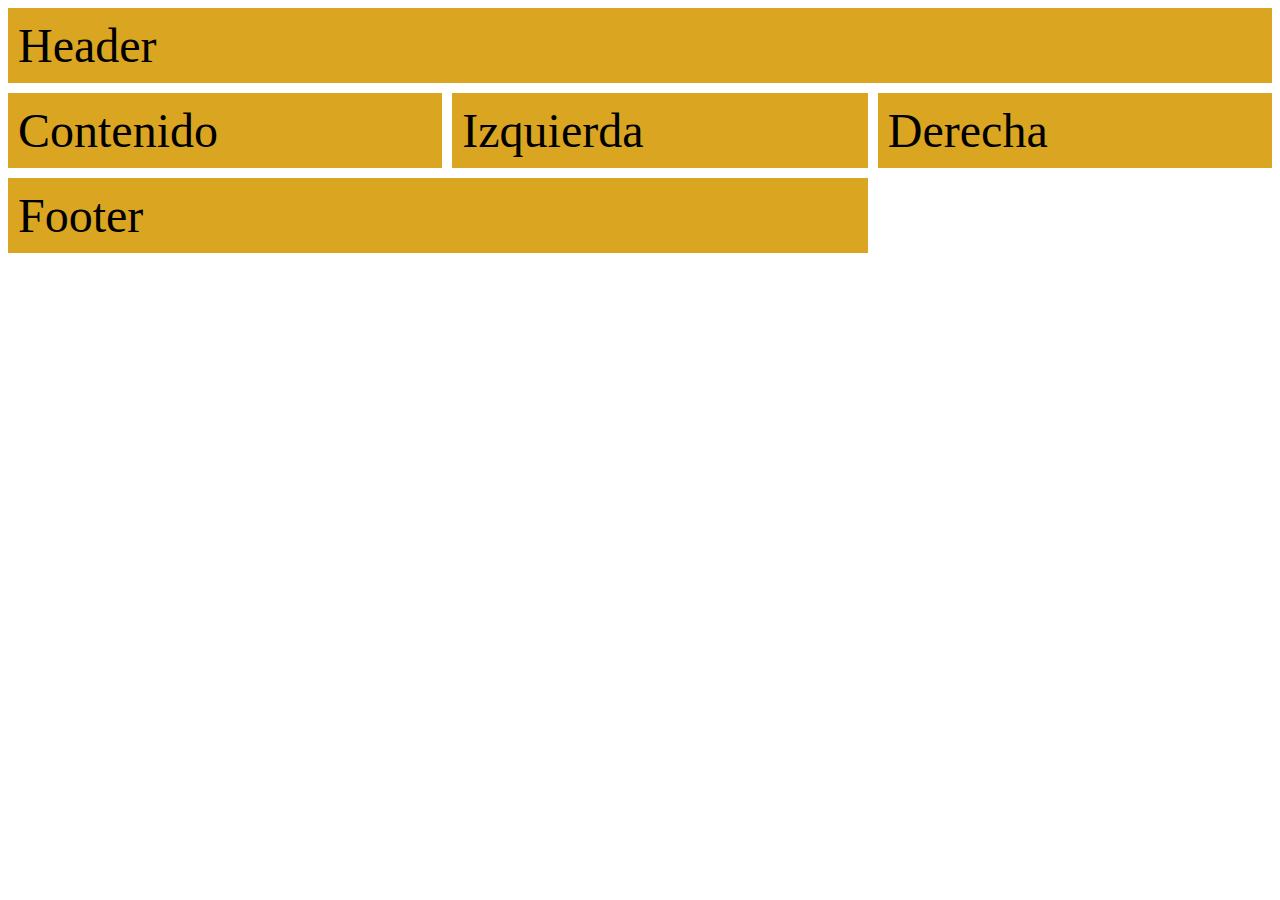
<file: 01/index.html>
<!DOCTYPE html>
<html lang="en">
<head>
    <meta charset="UTF-8">
    <title>CSS GRID</title>
    <link rel="stylesheet" href="css/main.css">
</head>
<body>
    <main>
        <header>Header</header>
        <aside>Izquierda</aside>
        <article>Contenido</article>
        <aside>Derecha</aside>
        <footer>Footer</footer>
    </main>
</body>
</html>
</file>
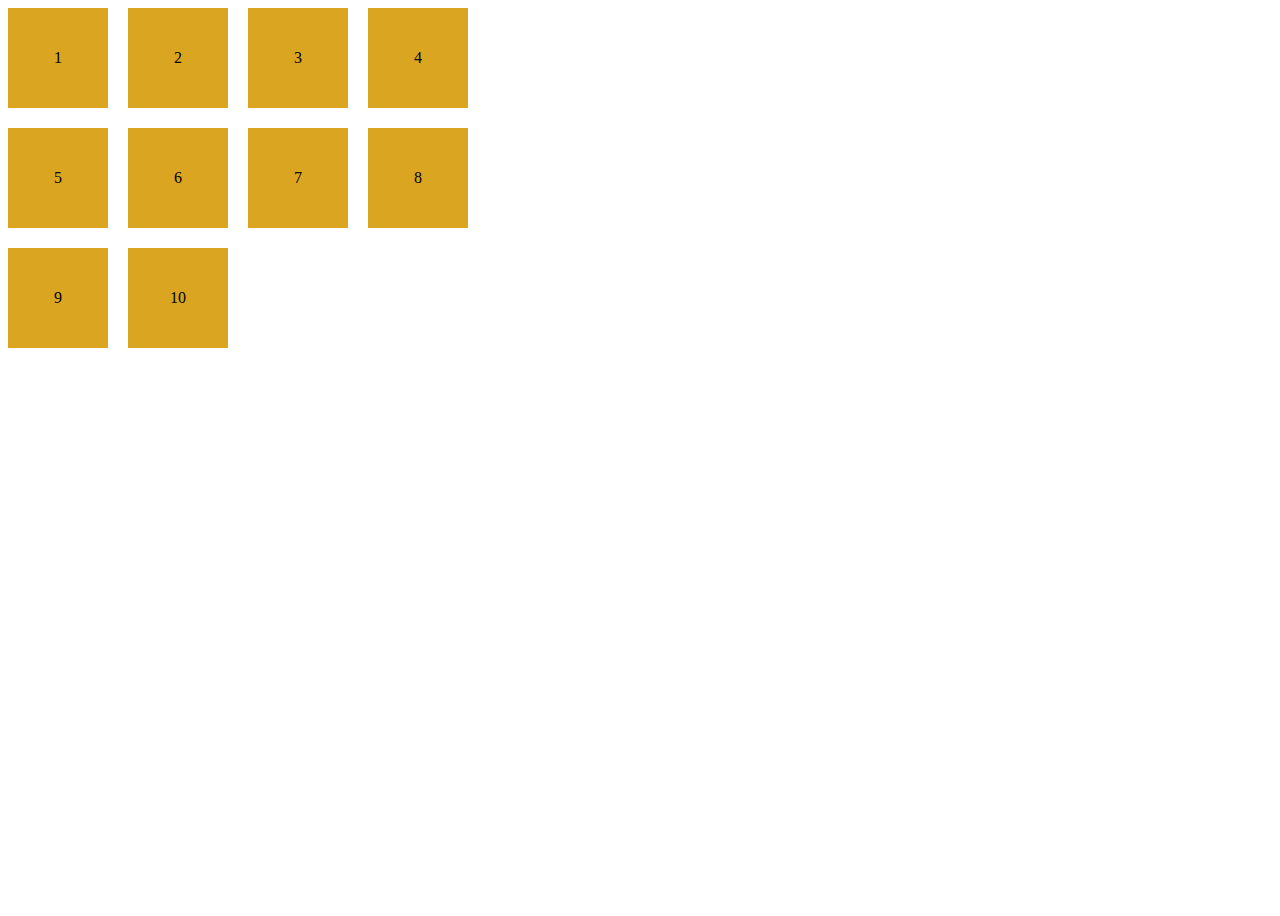
<file: 02/index.html>
<!DOCTYPE html>
<html lang="en">
<head>
    <meta charset="UTF-8">
    <title>GRID</title>
    <link rel="stylesheet" href="css/main.css">
</head>
<body>
<main>
    <div>1</div>
    <div>2</div>
    <div>3</div>
    <div>4</div>
    <div>5</div>
    <div>6</div>
    <div>7</div>
    <div>8</div>
    <div>9</div>
    <div>10</div>
</main>
</body>
</html>
</file>
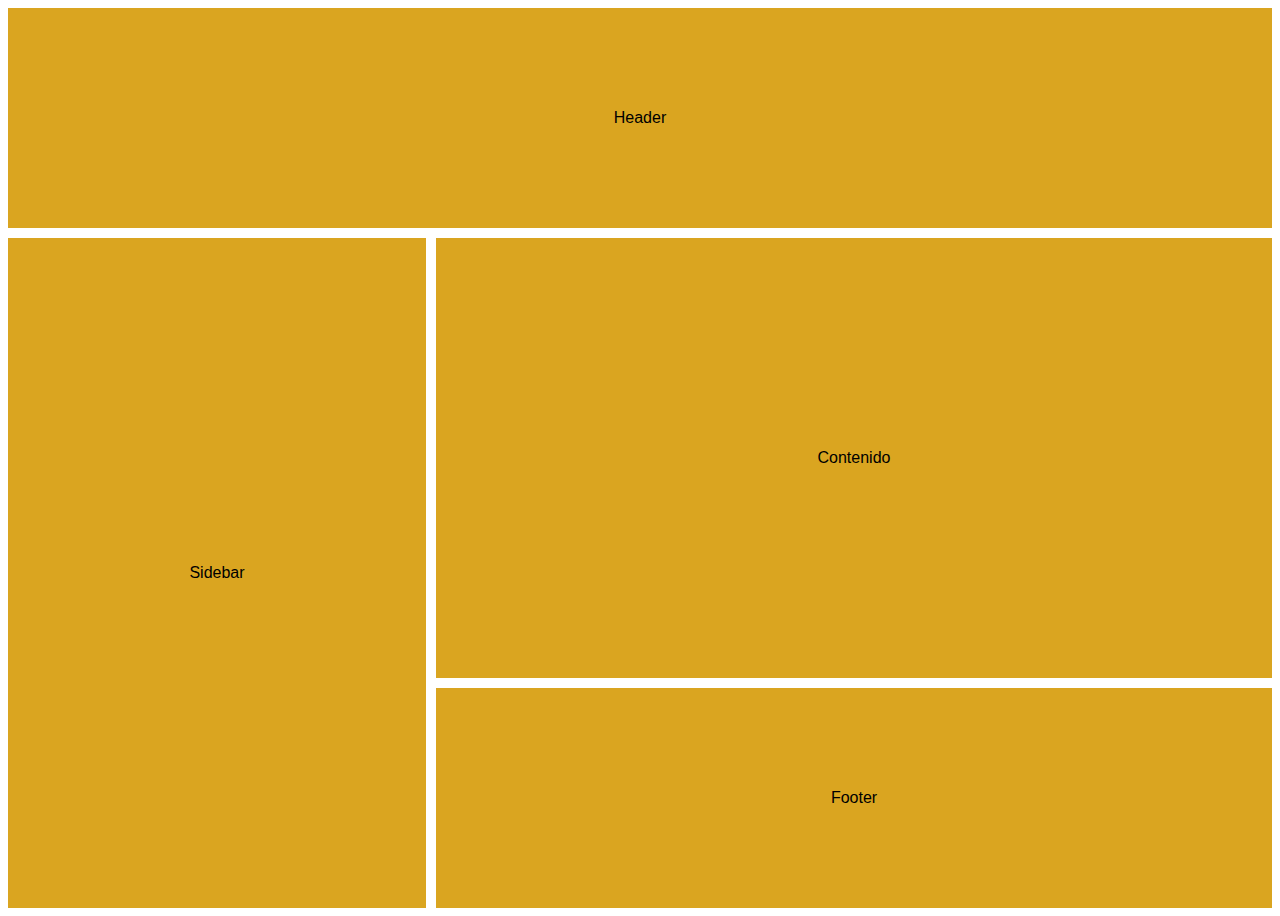
<file: 04/index.html>
<!DOCTYPE html>
<html lang="en">
<head>
    <meta charset="UTF-8">
    <title>GRID</title>
    <link rel="stylesheet" href="css/main.css">
</head>
<body>
    <main>
        <header>Header</header>
        <aside>Sidebar</aside>
        <article>Contenido</article>
        <footer>Footer</footer>
    </main>
</body>
</html>
</file>
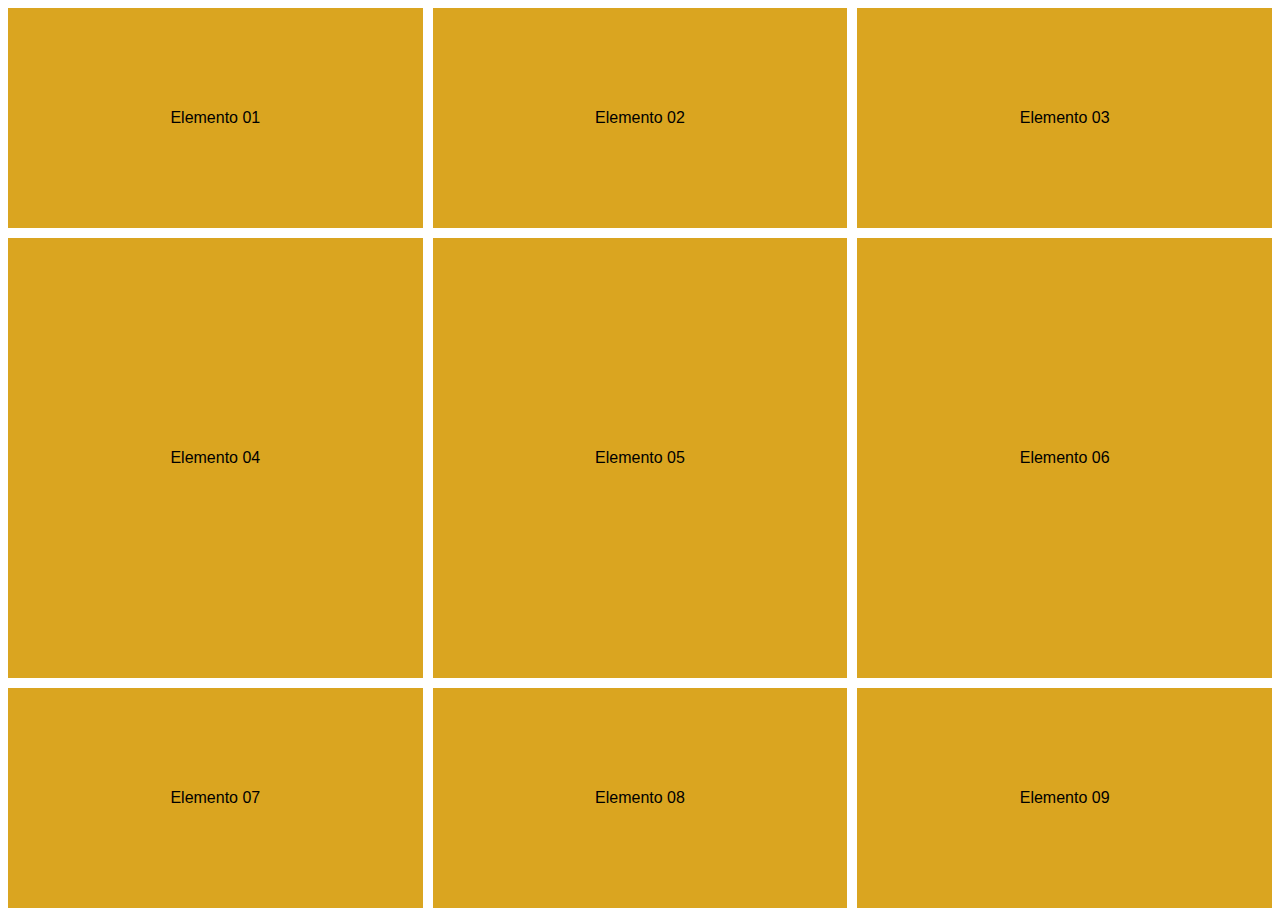
<file: 06/index.html>
<!DOCTYPE html>
<html lang="en">
<head>
    <meta charset="UTF-8">
    <title>GRID</title>
    <link rel="stylesheet" href="css/main.css">
</head>
<body>
    <main>
        <div>Elemento 01</div>
        <div>Elemento 02</div>
        <div>Elemento 03</div>
        <div>Elemento 04</div>
        <div>Elemento 05</div>
        <div>Elemento 06</div>
        <div>Elemento 07</div>
        <div>Elemento 08</div>
        <div>Elemento 09</div>
    </main>
</body>
</html>
</file>
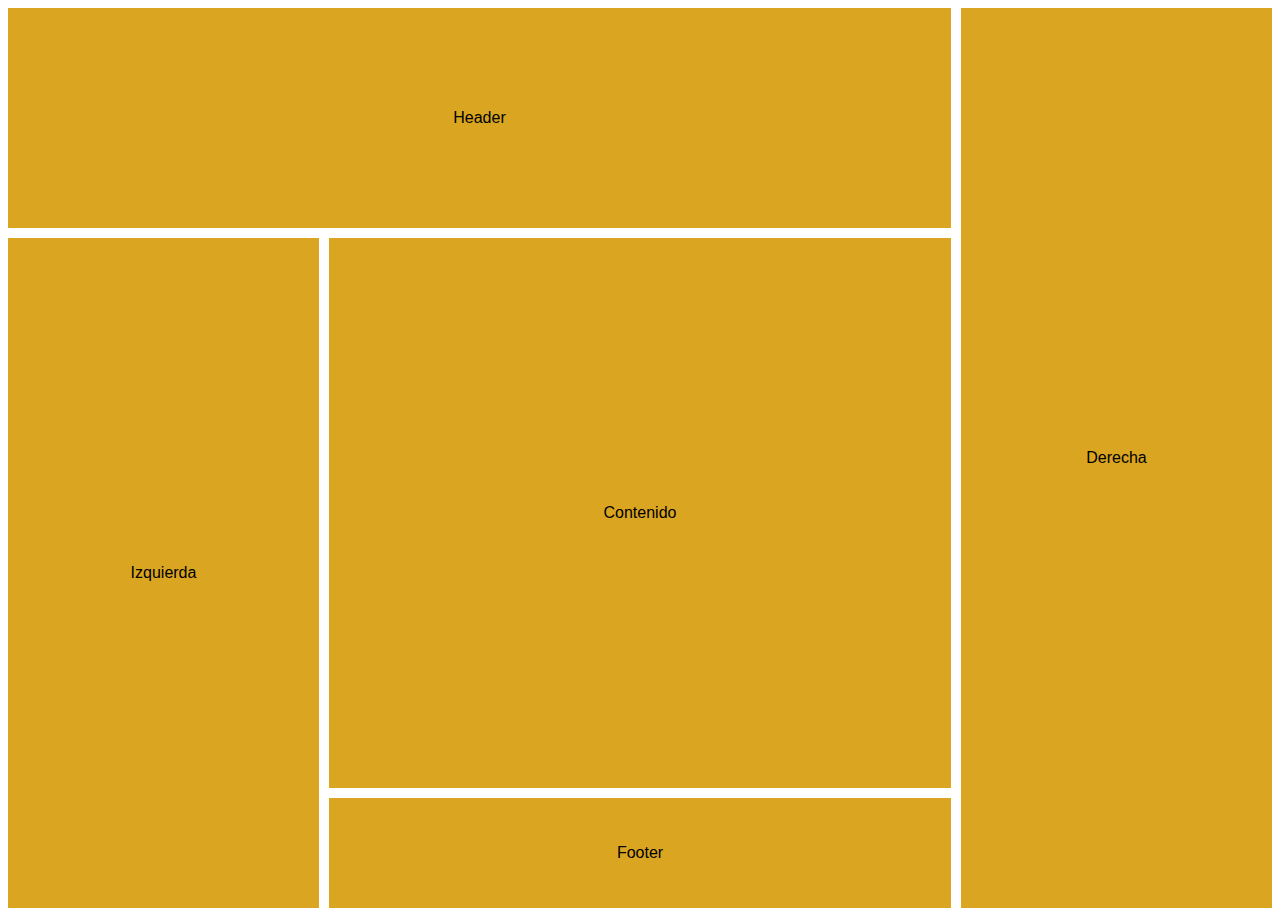
<file: 07/index.html>
<!DOCTYPE html>
<html lang="en">
<head>
    <meta charset="UTF-8">
    <title>GRID</title>
    <link rel="stylesheet" href="css/main.css">
</head>
<body>
    <main>
        <header>Header</header>
        <aside>Izquierda</aside>
        <article>Contenido</article>
        <aside>Derecha</aside>
        <footer>Footer</footer>
    </main>
</body>
</html>
</file>
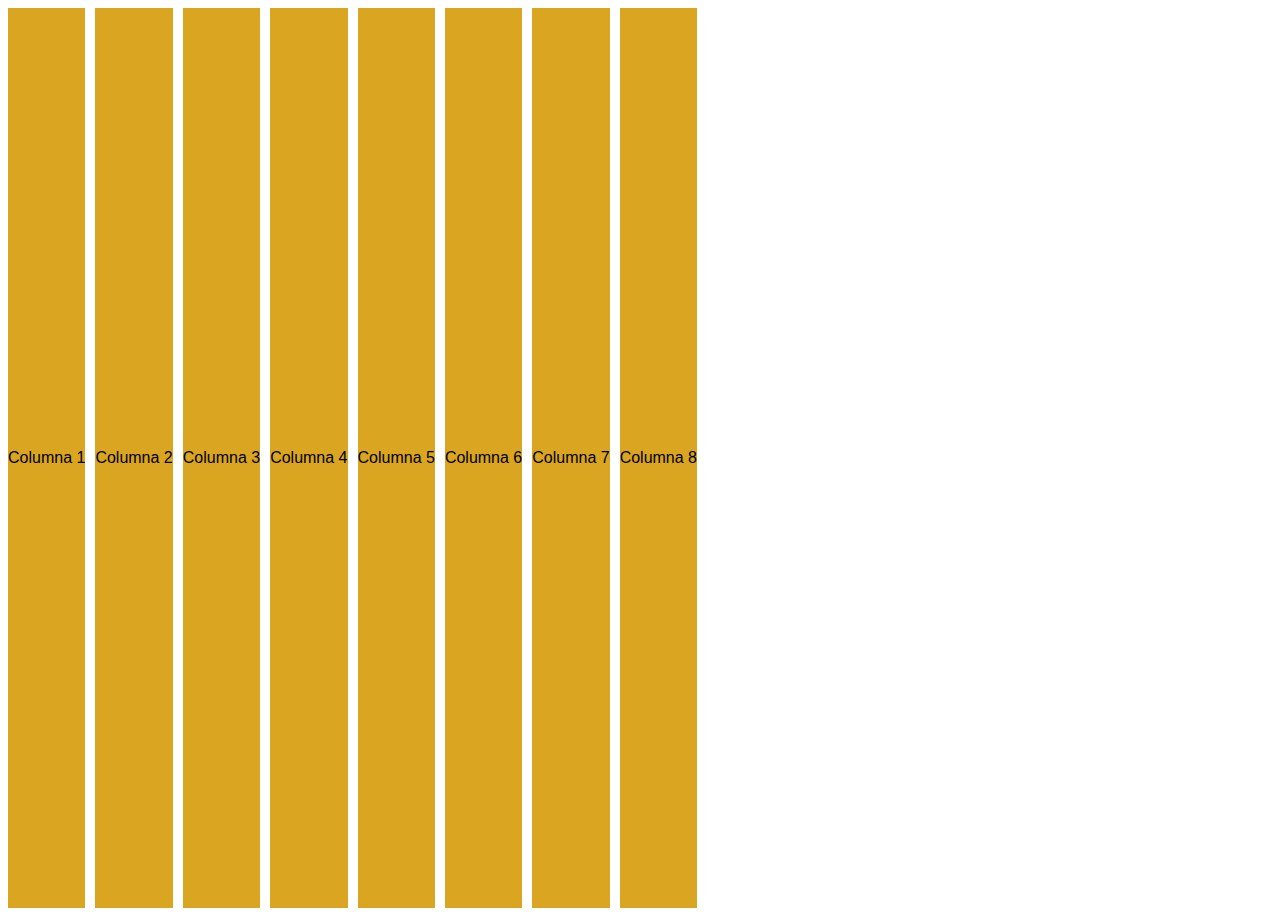
<file: 08/index.html>
<!DOCTYPE html>
<html lang="en">
<head>
    <meta charset="UTF-8">
    <title>GRID</title>
    <link rel="stylesheet" href="css/main.css">
</head>
<body>
<main>
    <div>Columna 1</div>
    <div>Columna 2</div>
    <div>Columna 3</div>
    <div>Columna 4</div>
    <div>Columna 5</div>
    <div>Columna 6</div>
    <div>Columna 7</div>
    <div>Columna 8</div>
</main>
</body>
</html>
</file>
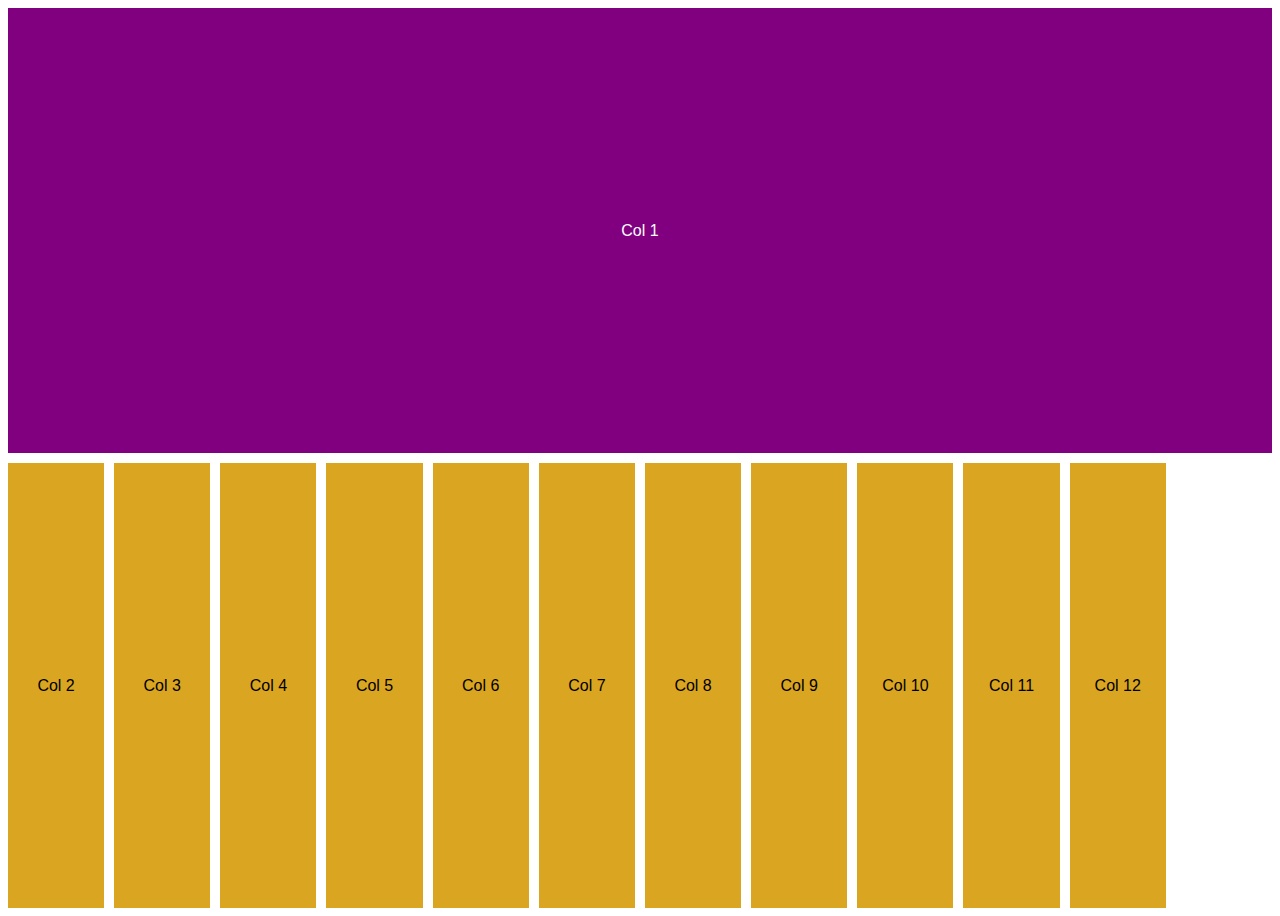
<file: 09/index.html>
<!DOCTYPE html>
<html lang="en">
<head>
    <meta charset="UTF-8">
    <title>GRID</title>
    <link rel="stylesheet" href="css/main.css">
</head>
<body>
<main>
    <div>Col 1</div>
    <div>Col 2</div>
    <div>Col 3</div>
    <div>Col 4</div>
    <div>Col 5</div>
    <div>Col 6</div>
    <div>Col 7</div>
    <div>Col 8</div>
    <div>Col 9</div>
    <div>Col 10</div>
    <div>Col 11</div>
    <div>Col 12</div>
</main>
</body>
</html>
</file>
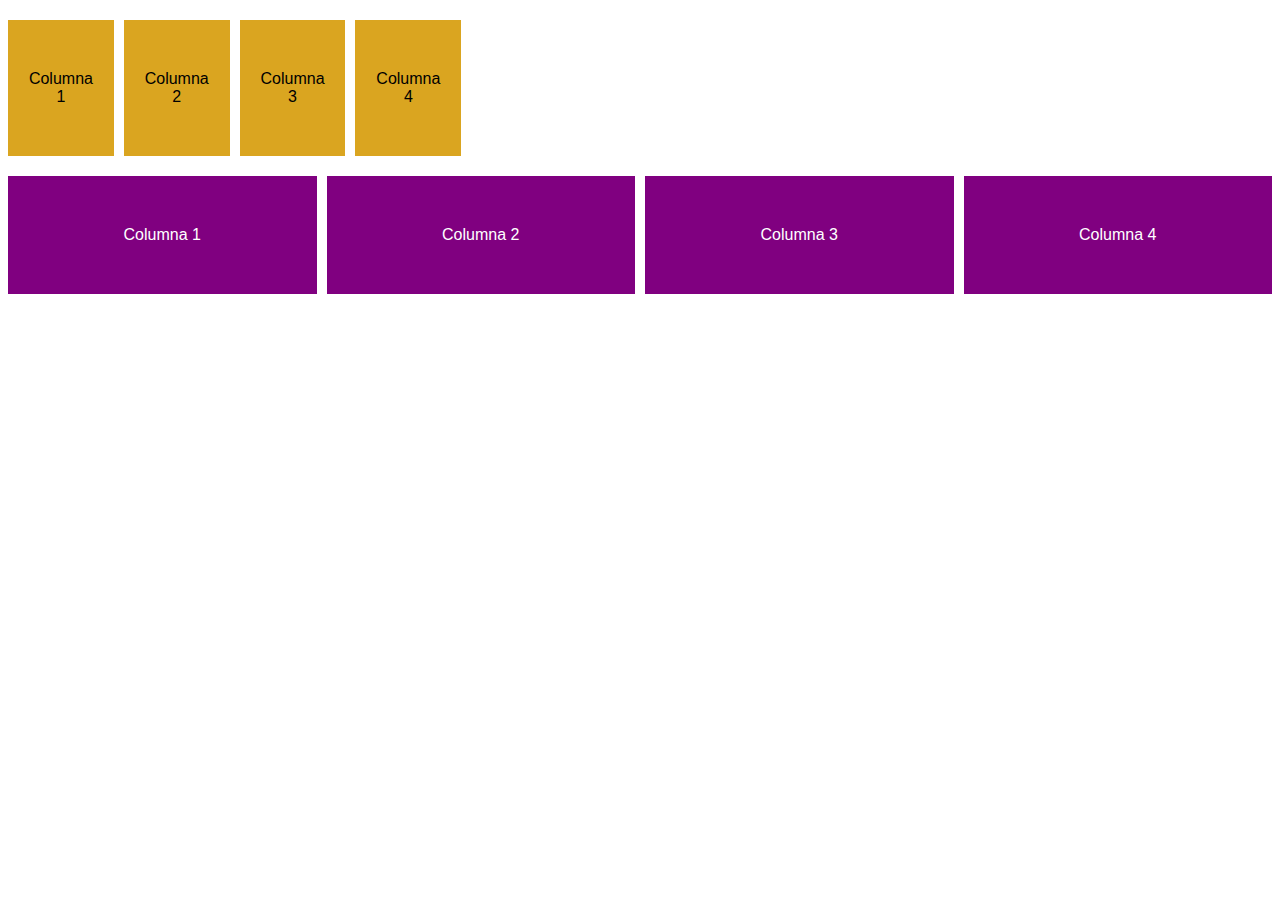
<file: 10/index.html>
<!DOCTYPE html>
<html lang="en">
<head>
    <meta charset="UTF-8">
    <title>GRID</title>
    <link rel="stylesheet" href="css/main.css">
</head>
<body>
<section class="auto-fill">
    <div>Columna 1</div>
    <div>Columna 2</div>
    <div>Columna 3</div>
    <div>Columna 4</div>
</section>

<section class="auto-fit">
    <div>Columna 1</div>
    <div>Columna 2</div>
    <div>Columna 3</div>
    <div>Columna 4</div>
</section>
</body>
</html>
</file>
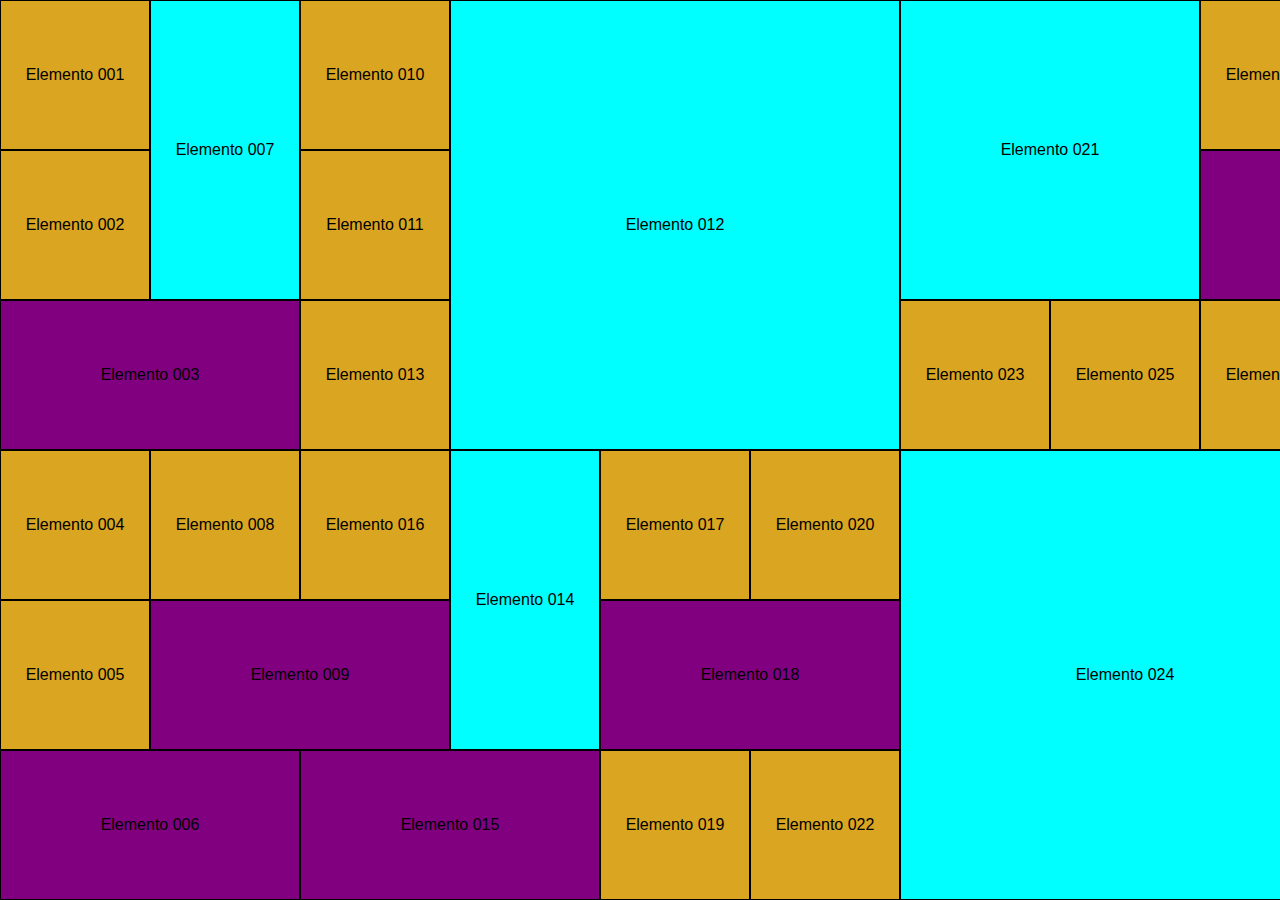
<file: 11/index.html>
<!DOCTYPE html>
<html lang="en">
<head>
    <meta charset="UTF-8">
    <title>GRID</title>
    <link rel="stylesheet" href="css/main.css">
</head>
<body>
<main>
    <section>Elemento 001</section>
    <section>Elemento 002</section>
    <section>Elemento 003</section>
    <section>Elemento 004</section>
    <section>Elemento 005</section>
    <section>Elemento 006</section>
    <section>Elemento 007</section>
    <section>Elemento 008</section>
    <section>Elemento 009</section>
    <section>Elemento 010</section>
    <section>Elemento 011</section>
    <section>Elemento 012</section>
    <section>Elemento 013</section>
    <section>Elemento 014</section>
    <section>Elemento 015</section>
    <section>Elemento 016</section>
    <section>Elemento 017</section>
    <section>Elemento 018</section>
    <section>Elemento 019</section>
    <section>Elemento 020</section>
    <section>Elemento 021</section>
    <section>Elemento 022</section>
    <section>Elemento 023</section>
    <section>Elemento 024</section>
    <section>Elemento 025</section>
    <section>Elemento 026</section>
    <section>Elemento 027</section>
    <section>Elemento 028</section>
    <section>Elemento 029</section>
    <section>Elemento 030</section>
    <section>Elemento 031</section>
    <section>Elemento 032</section>
    <section>Elemento 033</section>
    <section>Elemento 034</section>
    <section>Elemento 035</section>
    <section>Elemento 036</section>
    <section>Elemento 037</section>
    <section>Elemento 038</section>
    <section>Elemento 039</section>
    <section>Elemento 040</section>
    <section>Elemento 041</section>
    <section>Elemento 042</section>
    <section>Elemento 043</section>
    <section>Elemento 044</section>
    <section>Elemento 045</section>
    <section>Elemento 046</section>
    <section>Elemento 047</section>
    <section>Elemento 048</section>
    <section>Elemento 049</section>
    <section>Elemento 050</section>
    <section>Elemento 051</section>
    <section>Elemento 052</section>
    <section>Elemento 053</section>
    <section>Elemento 054</section>
    <section>Elemento 055</section>
    <section>Elemento 056</section>
    <section>Elemento 057</section>
    <section>Elemento 058</section>
    <section>Elemento 059</section>
    <section>Elemento 060</section>
    <section>Elemento 061</section>
    <section>Elemento 062</section>
    <section>Elemento 063</section>
    <section>Elemento 064</section>
    <section>Elemento 065</section>
    <section>Elemento 066</section>
    <section>Elemento 067</section>
    <section>Elemento 068</section>
    <section>Elemento 069</section>
    <section>Elemento 070</section>
    <section>Elemento 071</section>
    <section>Elemento 072</section>
    <section>Elemento 073</section>
    <section>Elemento 074</section>
    <section>Elemento 075</section>
    <section>Elemento 076</section>
    <section>Elemento 077</section>
    <section>Elemento 078</section>
    <section>Elemento 079</section>
    <section>Elemento 080</section>
    <section>Elemento 081</section>
    <section>Elemento 082</section>
    <section>Elemento 083</section>
    <section>Elemento 084</section>
    <section>Elemento 085</section>
    <section>Elemento 086</section>
    <section>Elemento 087</section>
    <section>Elemento 088</section>
    <section>Elemento 089</section>
    <section>Elemento 090</section>
    <section>Elemento 091</section>
    <section>Elemento 092</section>
    <section>Elemento 093</section>
    <section>Elemento 094</section>
    <section>Elemento 095</section>
    <section>Elemento 096</section>
    <section>Elemento 097</section>
    <section>Elemento 098</section>
    <section>Elemento 099</section>
    <section>Elemento 100</section>
    <section>Elemento 101</section>
    <section>Elemento 102</section>
    <section>Elemento 103</section>
    <section>Elemento 104</section>
    <section>Elemento 105</section>
    <section>Elemento 106</section>
    <section>Elemento 107</section>
    <section>Elemento 108</section>
    <section>Elemento 109</section>
    <section>Elemento 110</section>
    <section>Elemento 111</section>
    <section>Elemento 112</section>
    <section>Elemento 113</section>
    <section>Elemento 114</section>
    <section>Elemento 115</section>
    <section>Elemento 116</section>
    <section>Elemento 117</section>
    <section>Elemento 118</section>
    <section>Elemento 119</section>
    <section>Elemento 120</section>
    <section>Elemento 121</section>
    <section>Elemento 122</section>
    <section>Elemento 123</section>
    <section>Elemento 124</section>
    <section>Elemento 125</section>
    <section>Elemento 126</section>
    <section>Elemento 127</section>
    <section>Elemento 128</section>
    <section>Elemento 129</section>
    <section>Elemento 130</section>
    <section>Elemento 131</section>
    <section>Elemento 132</section>
    <section>Elemento 133</section>
    <section>Elemento 134</section>
    <section>Elemento 135</section>
    <section>Elemento 136</section>
    <section>Elemento 137</section>
    <section>Elemento 138</section>
    <section>Elemento 139</section>
    <section>Elemento 140</section>
    <section>Elemento 141</section>
    <section>Elemento 142</section>
    <section>Elemento 143</section>
    <section>Elemento 144</section>
    <section>Elemento 145</section>
    <section>Elemento 146</section>
    <section>Elemento 147</section>
    <section>Elemento 148</section>
    <section>Elemento 149</section>
    <section>Elemento 150</section>
    <section>Elemento 151</section>
    <section>Elemento 152</section>
    <section>Elemento 153</section>
    <section>Elemento 154</section>
    <section>Elemento 155</section>
    <section>Elemento 156</section>
    <section>Elemento 157</section>
    <section>Elemento 158</section>
    <section>Elemento 159</section>
    <section>Elemento 160</section>
    <section>Elemento 161</section>
    <section>Elemento 162</section>
    <section>Elemento 163</section>
    <section>Elemento 164</section>
    <section>Elemento 165</section>
    <section>Elemento 166</section>
    <section>Elemento 167</section>
    <section>Elemento 168</section>
    <section>Elemento 169</section>
    <section>Elemento 170</section>
    <section>Elemento 171</section>
    <section>Elemento 172</section>
    <section>Elemento 173</section>
    <section>Elemento 174</section>
    <section>Elemento 175</section>
    <section>Elemento 176</section>
    <section>Elemento 177</section>
    <section>Elemento 178</section>
    <section>Elemento 179</section>
    <section>Elemento 180</section>
    <section>Elemento 181</section>
    <section>Elemento 182</section>
    <section>Elemento 183</section>
    <section>Elemento 184</section>
    <section>Elemento 185</section>
    <section>Elemento 186</section>
    <section>Elemento 187</section>
    <section>Elemento 188</section>
    <section>Elemento 189</section>
    <section>Elemento 190</section>
    <section>Elemento 191</section>
    <section>Elemento 192</section>
    <section>Elemento 193</section>
    <section>Elemento 194</section>
    <section>Elemento 195</section>
    <section>Elemento 196</section>
    <section>Elemento 197</section>
    <section>Elemento 198</section>
    <section>Elemento 199</section>
    <section>Elemento 200</section>
    <section>Elemento 201</section>
    <section>Elemento 202</section>
    <section>Elemento 203</section>
    <section>Elemento 204</section>
    <section>Elemento 205</section>
    <section>Elemento 206</section>
    <section>Elemento 207</section>
    <section>Elemento 208</section>
    <section>Elemento 209</section>
    <section>Elemento 210</section>
    <section>Elemento 211</section>
    <section>Elemento 212</section>
    <section>Elemento 213</section>
    <section>Elemento 214</section>
    <section>Elemento 215</section>
    <section>Elemento 216</section>
    <section>Elemento 217</section>
    <section>Elemento 218</section>
    <section>Elemento 219</section>
    <section>Elemento 220</section>
    <section>Elemento 221</section>
    <section>Elemento 222</section>
    <section>Elemento 223</section>
    <section>Elemento 224</section>
    <section>Elemento 225</section>
    <section>Elemento 226</section>
    <section>Elemento 227</section>
    <section>Elemento 228</section>
    <section>Elemento 229</section>
    <section>Elemento 230</section>
    <section>Elemento 231</section>
    <section>Elemento 232</section>
    <section>Elemento 233</section>
    <section>Elemento 234</section>
    <section>Elemento 235</section>
    <section>Elemento 236</section>
    <section>Elemento 237</section>
    <section>Elemento 238</section>
    <section>Elemento 239</section>
    <section>Elemento 240</section>
    <section>Elemento 241</section>
    <section>Elemento 242</section>
    <section>Elemento 243</section>
    <section>Elemento 244</section>
    <section>Elemento 245</section>
    <section>Elemento 246</section>
    <section>Elemento 247</section>
    <section>Elemento 248</section>
    <section>Elemento 249</section>
    <section>Elemento 250</section>
    <section>Elemento 251</section>
    <section>Elemento 252</section>
    <section>Elemento 253</section>
    <section>Elemento 254</section>
    <section>Elemento 255</section>
    <section>Elemento 256</section>
    <section>Elemento 257</section>
    <section>Elemento 258</section>
    <section>Elemento 259</section>
    <section>Elemento 260</section>
    <section>Elemento 261</section>
    <section>Elemento 262</section>
    <section>Elemento 263</section>
    <section>Elemento 264</section>
    <section>Elemento 265</section>
    <section>Elemento 266</section>
    <section>Elemento 267</section>
    <section>Elemento 268</section>
    <section>Elemento 269</section>
    <section>Elemento 270</section>
    <section>Elemento 271</section>
    <section>Elemento 272</section>
    <section>Elemento 273</section>
    <section>Elemento 274</section>
    <section>Elemento 275</section>
    <section>Elemento 276</section>
    <section>Elemento 277</section>
    <section>Elemento 278</section>
    <section>Elemento 279</section>
    <section>Elemento 280</section>
    <section>Elemento 281</section>
    <section>Elemento 282</section>
    <section>Elemento 283</section>
    <section>Elemento 284</section>
    <section>Elemento 285</section>
    <section>Elemento 286</section>
    <section>Elemento 287</section>
    <section>Elemento 288</section>
    <section>Elemento 289</section>
    <section>Elemento 290</section>
    <section>Elemento 291</section>
    <section>Elemento 292</section>
    <section>Elemento 293</section>
    <section>Elemento 294</section>
    <section>Elemento 295</section>
    <section>Elemento 296</section>
    <section>Elemento 297</section>
    <section>Elemento 298</section>
    <section>Elemento 299</section>
    <section>Elemento 300</section>
</main>
</body>
</html>
</file>
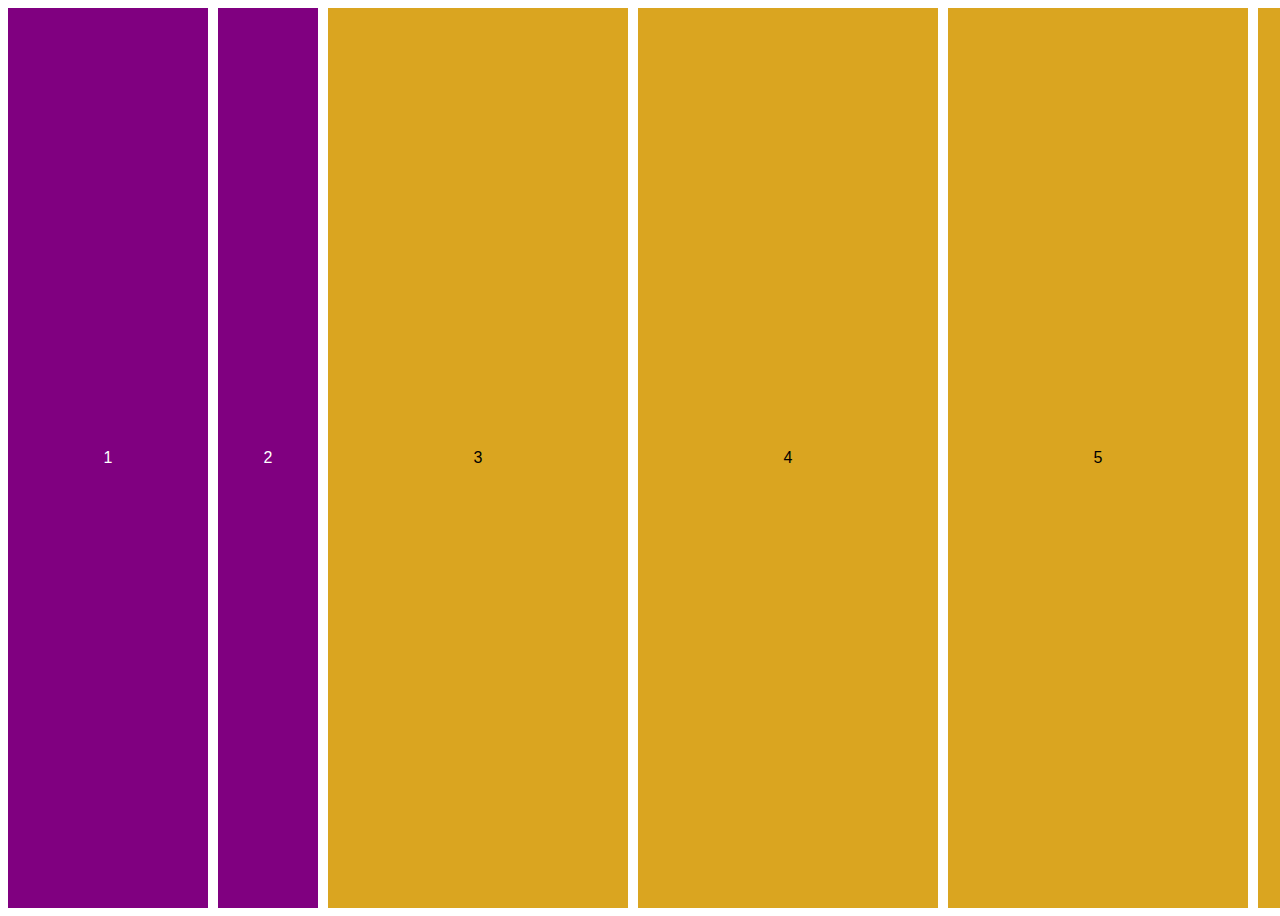
<file: 12/index.html>
<!DOCTYPE html>
<html lang="en">
<head>
    <meta charset="UTF-8">
    <title>GRID</title>
    <link rel="stylesheet" href="css/main.css">
</head>
<body>
<main>
    <div>1</div>
    <div>2</div>
    <div>3</div>
    <div>4</div>
    <div>5</div>
    <div>6</div>
    <div>7</div>
    <div>8</div>
    <div>9</div>
    <div>10</div>
    <div>11</div>
    <div>12</div>
    <div>13</div>
    <div>14</div>
    <div>15</div>
</main>
</body>
</html>
</file>
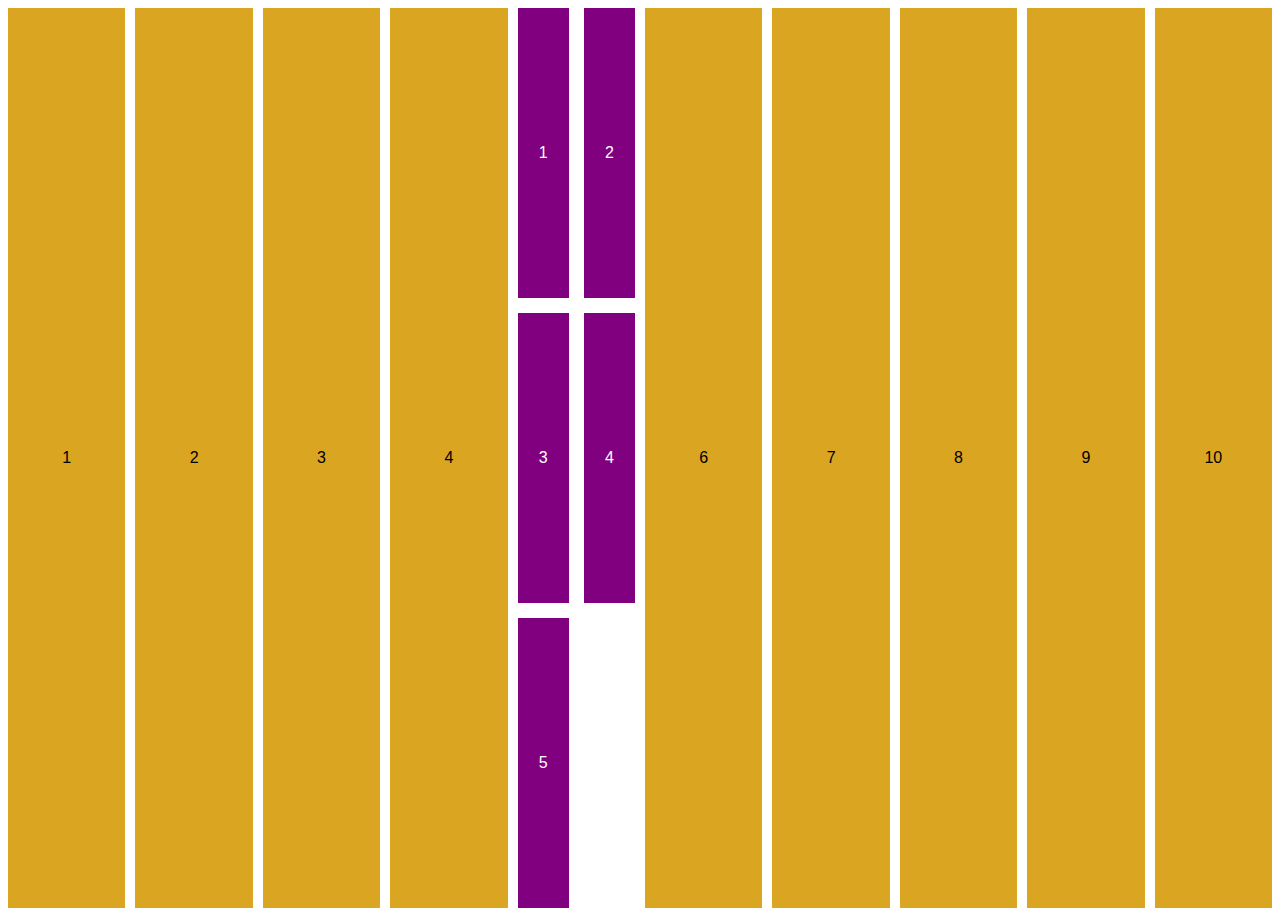
<file: 14/index.html>
<!DOCTYPE html>
<html lang="en">
<head>
    <meta charset="UTF-8">
    <title>GRID</title>
    <link rel="stylesheet" href="css/main.css">
</head>
<body>
<section id="grid-1">
    <div>1</div>
    <div>2</div>
    <div>3</div>
    <div>4</div>
    <div>
        <section id="grid-2">
            <div>1</div>
            <div>2</div>
            <div>3</div>
            <div>4</div>
            <div>5</div>
        </section>
    </div>
    <div>6</div>
    <div>7</div>
    <div>8</div>
    <div>9</div>
    <div>10</div>
</section>

</body>
</html>
</file>
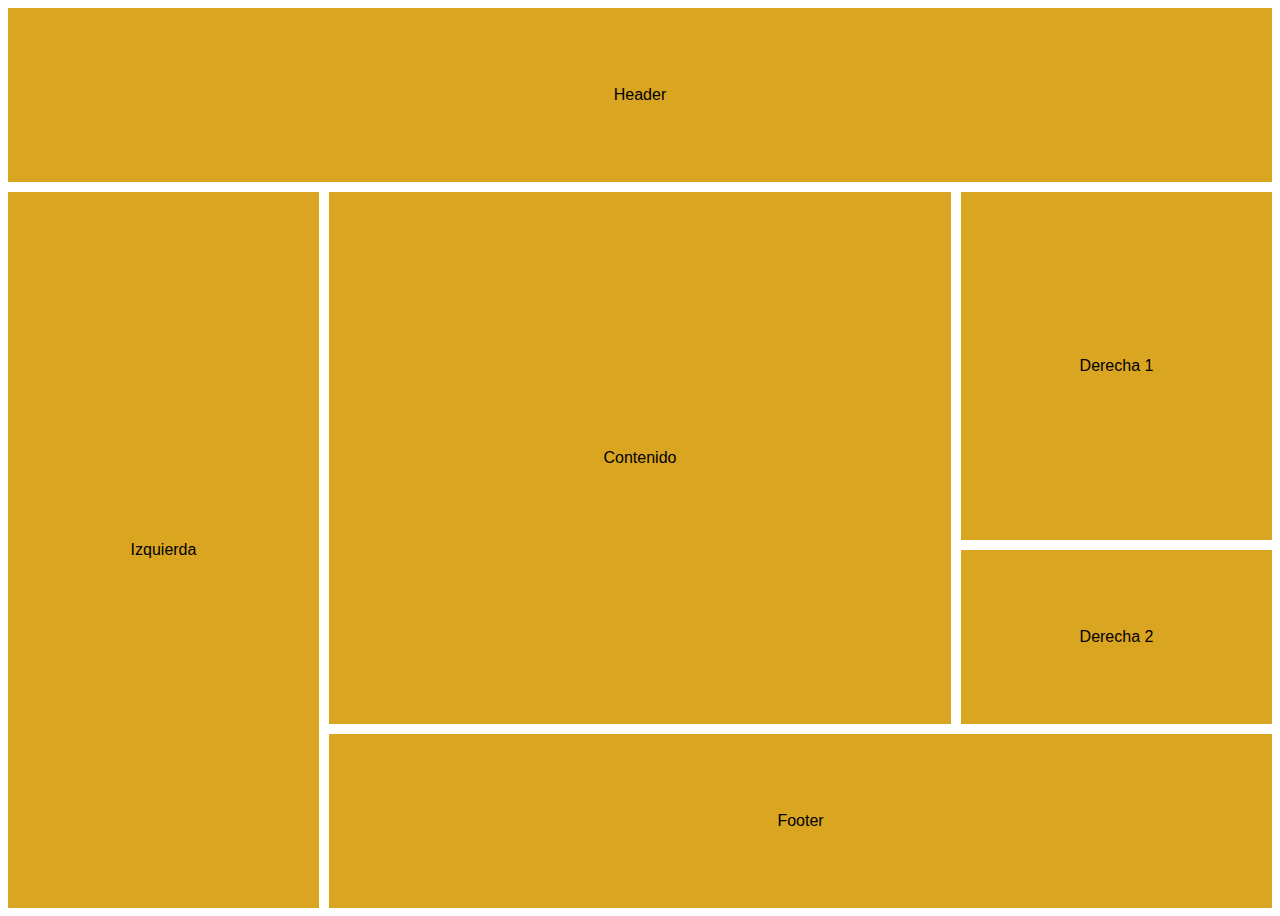
<file: 15/index.html>
<!DOCTYPE html>
<html lang="en">
<head>
    <meta charset="UTF-8">
    <title>GRID</title>
    <link rel="stylesheet" href="css/main.css">
</head>
<body>
<main>
    <header>Header</header>
    <aside>Izquierda</aside>
    <article>Contenido</article>
    <aside>Derecha 1</aside>
    <aside>Derecha 2</aside>
    <footer>Footer</footer>
</main>
</body>
</html>
</file>
<file: 01/css/main.css>
main > * {
    background-color: goldenrod;
    padding: 10px;
    font-size: 3em;
}

/* Definimos el GRID container */
main {
    display: grid;
    grid-gap: 10px;
    grid-template-areas:
        "footer"
        "contenido"
        "izquierda"
        "derecha"
        "header";
}

/* Desktop */
@media (min-width: 500px) {
    main {
        grid-template-areas:
        "header header header"
        "contenido izquierda derecha"
        "footer footer .";
    }
}

/* Nombramos los elementos */
header {
    grid-area: header;
}

aside:first-of-type {
    grid-area: izquierda;
}

article {
    grid-area: contenido;
}

aside:last-of-type {
    grid-area: derecha;
}

footer {
    grid-area: footer;
}
</file>
<file: 02/css/main.css>
main {
    height: 100vh;
    display: grid;
    grid-gap: 20px;
    grid-template-columns: 100px 100px 100px 100px;
    grid-template-rows: 100px 100px 100px;
}

div {
    display: flex;
    justify-content: center;
    align-items: center;
    background-color: goldenrod;
}

@media (max-width: 600px) {
    div:nth-child(10) {
        background-color: purple;
        /*    grid-column-start: 3;
            grid-column-end: 5*/;
        grid-column: 3 / 5;
    }

    div:nth-child(6) {
        background-color: purple;
        grid-column: 2 / 3;
        grid-row: 2 / 4;
    }
}
</file>
<file: 04/css/main.css>
main {
    display: grid;
    height: 100vh;
    grid-gap: 10px;
    /*grid-template-columns: 1fr 2fr;*/

    grid-template-columns:
        [sidebar-start] 1fr
        [contenido-start] 2fr;

    grid-template-rows:
        [header-start] 1fr
        [contenido-start] 2fr
        [footer-start] 1fr;
}

main > * {
    font-family: sans-serif;
    background-color: goldenrod;
    display: flex;
    justify-content: center;
    align-items: center;
}

/*
header {
    grid-column: sidebar-start / span 2;
}

footer {
    grid-column: sidebar-start / -1;
}*/

header {
    grid-column: sidebar-start / span 2;
}

aside {
    grid-row: contenido-start / span 2;
}

footer {
    grid-column: contenido-start;
}
</file>
<file: 06/css/main.css>
main {
    display: grid;
    height: 100vh;
    grid-gap: 10px;
    font-family: sans-serif;
    grid-template-columns: 1fr 1fr 1fr;
    grid-template-rows: 1fr 2fr 1fr;
}

main > * {
    background-color: goldenrod;
    display: flex;
    justify-content: center;
    align-items: center;
}

@media (max-width: 500px) {
    main {
        grid-template-columns: 1fr 1fr;
        grid-template-rows: repeat(5, 1fr);
    }
}

@media (max-width: 300px) {
    main {
        grid-template-columns: 1fr;
        grid-template-rows: repeat(9, 1fr);
    }
}
</file>
<file: 07/css/main.css>
main {
    display: grid;
    font-family: sans-serif;
    height: 100vh;
    grid-gap: 10px;

    /* Especificar posición de las areas */
    grid-template-areas:
        "header"
        "contenido"
        "izquierda"
        "derecha"
        "footer";
}

main > * {
    background-color: goldenrod;
    display: flex;
    justify-content: center;
    align-items: center;
}

/* Responsive */
@media (min-width: 500px) {
    main {
        grid-template-areas:
            "header header derecha"
            "izquierda contenido derecha"
            "izquierda footer derecha";
        grid-template-columns: 1fr 2fr 1fr;
        grid-template-rows: 2fr 5fr 1fr;
    }
}

/* Nombrar las areas */
header {
    grid-area: header;
}

aside:first-of-type {
    grid-area: izquierda;
}

article {
    grid-area: contenido;
}

aside:last-of-type {
    grid-area: derecha;
}

footer {
    grid-area: footer;
}
</file>
<file: 08/css/main.css>
main {
    height: 100vh;
    display: grid;
    font-family: sans-serif;
    grid-gap: 10px;
    grid-template-columns:
        /*1fr 1fr 1fr 1fr 1fr 1fr 1fr 1fr*/

        /*repeat(8, 1fr)*/

        /* 8 columnas con un mínimo y un máximo (límite) */
        /*repeat(8, minmax(10px, 1fr));*/

        /* 8 columnas con un patrón dos (30px y mínimo 10% y máximo flexible */
        /*repeat(4, 30px minmax(10%, 1fr));*/

        /* 8 columnas con un mínimo marcado por el contenido y un máximo del 30% */
        /*repeat(8, minmax(min-content, 30%));*/

        /* 8 columnas con un máximo y mínimo marcado por su contenido */
        repeat(8, minmax(min-content, max-content))
    ;
}

div {
    display: flex;
    justify-content: center;
    align-items: center;
    background-color: goldenrod;
}
</file>
<file: 09/css/main.css>
main {
    display: grid;
    grid-gap: 10px;
    height: 100vh;
    font-family: sans-serif;

    grid-template-columns:
        [start]
        repeat(4,
            [col-lg-start] minmax(80px, 1fr)
            [col-lg-end col-md-start] minmax(40px, 1fr)
            [col-md-end col-sm-start] minmax(20px, 1fr)
        )
        [end]
    ;
}

div {
    background-color: goldenrod;
    display: flex;
    justify-content: center;
    align-items: center;
}

div:first-of-type {
    background-color: purple;
    color: white;
    grid-column: col-lg-start / end;
}
</file>
<file: 10/css/main.css>
section {
    display: grid;
    grid-gap: 10px;
    font-family:sans-serif;
    margin: 20px 0;
}

div {
    display: flex;
    justify-content: center;
    align-items: center;
    padding: 50px;
    text-align: center;
}

.auto-fill div {
    background-color: goldenrod;
}

.auto-fit div {
    background-color: purple;
    color: white;
}

.auto-fill {
    grid-template-columns: repeat(auto-fill, minmax(100px, 1fr));
}

.auto-fit {
    grid-template-columns: repeat(auto-fit, minmax(100px, 1fr));
}
</file>
<file: 11/css/main.css>
body {
    margin: 0;
    padding: 0;
    font-family: sans-serif;
    background-color: white;
}

main {
    width: 100vw;
    height: 100vh;
    display: grid;
    grid-template-columns:  repeat(auto-fit, minmax(150px, 1fr));
    grid-template-rows:  repeat(auto-fit, minmax(150px, 1fr));
    grid-auto-rows: minmax(150px, 1fr);
    grid-auto-columns: minmax(150px, 1fr);
    grid-auto-flow: column dense;
}

section {
    display: flex;
    justify-content: center;
    align-items: center;
    background-color: goldenrod;
    border: 1px solid black;
}

section:nth-child(3n) {
    background-color: purple;
    grid-column-end: span 2;
}

section:nth-child(7n) {
    background-color: cyan;
    grid-row-end: span 2;
}

section:nth-child(12n) {
    background-color: aqua;
    grid-column-end: span 3;
    grid-row-end: span 3;
}
</file>
<file: 12/css/main.css>
main {
    display: grid;
    height: 100vh;
    grid-gap: 10px;
    grid-template-columns: 200px 100px;
    grid-auto-columns: 300px;
    grid-auto-flow: column;
}

div {
    background-color: goldenrod;
    display: flex;
    justify-content: center;
    align-items: center;
    font-family: sans-serif;
}

div:first-child,
div:nth-child(2) {
	background-color: purple;
	color: white;
}
</file>
<file: 14/css/main.css>
/* Primer GRID */
#grid-1 {
    display: grid;
    height: 100vh;
    grid-gap: 10px;
    grid-template-columns: repeat(auto-fit, minmax(100px, auto));
}

div {
    display: flex;
    justify-content: center;
    align-items: center;
    font-family: sans-serif;
}

#grid-1 > div {
    background-color: goldenrod;
}

/* Segundo GRID */
#grid-1 > div:nth-child(5) {
    background-color: transparent;
    display: block;
}

#grid-2 {
    display: grid;
    grid-gap: 15px;
    height: 100%;
    grid-template-columns: repeat(2, 1fr);
}

#grid-2 > div {
    background-color: purple;
    color: white;
}
</file>
<file: 15/css/main.css>
main {
    height: 100vh;
    display: grid;
    grid-gap: 10px;
    font-family: sans-serif;
/*    grid-template-areas:
        "header header header"
        "izquierda contenido derecha1"
        "izquierda contenido derecha2"
        "izquierda footer footer";

    grid-template-rows:
        [inicio] 1fr [contenido-start] 2fr 1fr 1fr [fin];

    grid-template-columns:
        [inicio] 1fr [contenido-start] 2fr 1fr [fin];*/

    grid-template:
        /* Filas*/
        [inicio] "header header header" 1fr
        [contenido-start] "izquierda contenido derecha1" 2fr
        "izquierda contenido derecha2" 1fr
        "izquierda footer footer" 1fr [fin]
        /
        /* Columnas*/
        [inicio] 1fr [contenido-start] 2fr 1fr [fin]
    ;
}

main > * {
    display: flex;
    justify-content: center;
    align-items: center;
    background-color: goldenrod;
}

header {
    grid-area: header;
}

aside:first-of-type {
    grid-area: izquierda;
}

article {
    grid-area: contenido;
}

aside:nth-of-type(2) {
    grid-area: derecha1;
}

aside:last-of-type {
    grid-area: derecha2;
}

footer {
    grid-area: footer;
}
</file>
